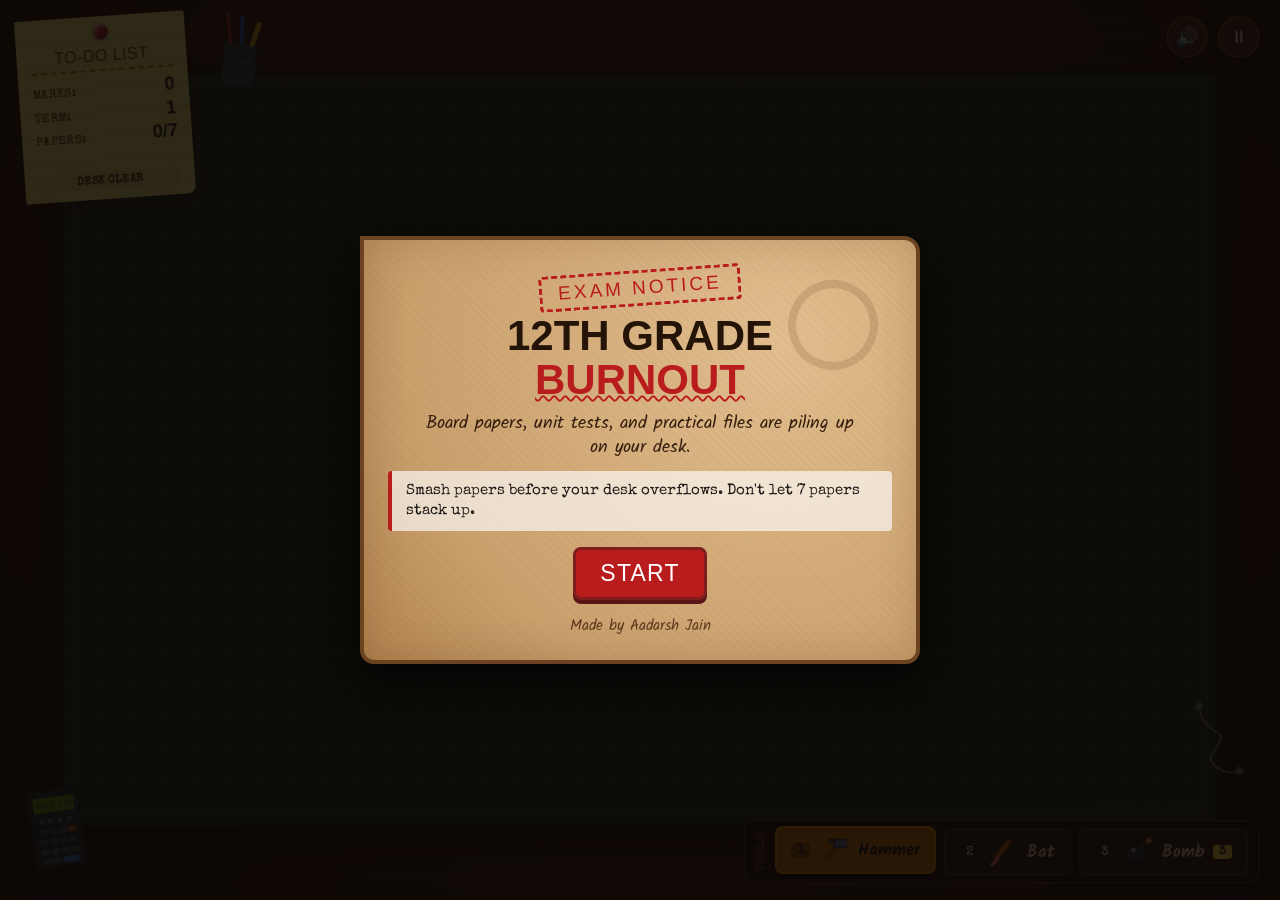
<file: index.html>
<!DOCTYPE html>
<html lang="en">
<head>
  <meta charset="utf-8">
  <meta name="viewport" content="width=device-width, initial-scale=1, viewport-fit=cover, user-scalable=no">
  <title>BURNOUT</title>
  <link rel="preconnect" href="https://fonts.googleapis.com">
  <link rel="preconnect" href="https://fonts.gstatic.com" crossorigin>
  <link href="https://fonts.googleapis.com/css2?family=Kalam:wght@400;700&family=Permanent+Marker&family=Special+Elite&display=swap" rel="stylesheet">
  <link rel="icon" type="image/svg+xml" href="favicon.svg">
  <link rel="alternate icon" href="data:image/svg+xml,<svg xmlns=%22http://www.w3.org/2000/svg%22 viewBox=%220 0 100 100%22><text y=%22.9em%22 font-size=%2290%22>🐀</text></svg>">
  <link rel="stylesheet" href="css/base.css">
  <link rel="stylesheet" href="css/game.css">
  <link rel="stylesheet" href="css/ui.css">
  <link rel="stylesheet" href="css/animations.css">
</head>
<body>

  <div id="cursor-tool"><div id="tool-icon"></div></div>

  <div id="intro-modal" class="overlay open">
    <div class="manilla-folder">
      <div class="folder-tab">12TH BOARDS</div>
      <div class="folder-content">
        <div class="coffee-stain"></div>
        <div class="folder-stamp-red">EXAM NOTICE</div>
        <h2>12TH GRADE<br><span>BURNOUT</span></h2>
        <p class="tagline">
          Board papers, unit tests, and practical files are piling up on your desk.
        </p>
        <p class="folder-directive">
          Smash papers before your desk overflows. Don't let 7 papers stack up.
        </p>
        <div class="stamp-action">
          <button id="btn-start-game" class="stamp-btn">START</button>
        </div>
        <div class="creator-credit">Made by Aadarsh Jain</div>
      </div>
    </div>
  </div>

  <div id="pause-modal" class="overlay">
    <div class="manilla-folder">
      <div class="folder-tab">RECESS</div>
      <div class="folder-content">
        <div class="folder-stamp-blue">PAUSED</div>
        <h2>STUDY SESSION <span>PAUSED</span></h2>
        <p class="tagline">Desk is on pause. Press P or Esc to resume.</p>
        <div class="stamp-action-row">
          <button id="btn-resume" class="stamp-btn stamp-sm">RESUME</button>
          <button id="btn-pause-restart" class="stamp-btn stamp-sm stamp-sub">RESTART</button>
          <button id="btn-pause-menu" class="stamp-btn stamp-sm stamp-sub">MENU</button>
        </div>
      </div>
    </div>
  </div>

  <div id="gameover-modal" class="overlay">
    <div class="manilla-folder">
      <div class="folder-tab">REPORT CARD</div>
      <div class="folder-content">
        <div id="go-stamp" class="folder-stamp-red">FAILED</div>
        <h2 id="go-title">DESK <span>OVERFLOW</span></h2>
        
        <div class="stats-box">
          <div>
            <span class="label">MARKS</span>
            <div id="go-score" class="val val-red">0</div>
          </div>
          <div>
            <span class="label">TERM</span>
            <div id="go-wave" class="val val-yellow">1</div>
          </div>
          <div>
            <span class="label">SMASHED</span>
            <div id="go-smashed" class="val">0</div>
          </div>
          <div>
            <span class="label">MAX COMBO</span>
            <div id="go-combo" class="val val-blue">x1</div>
          </div>
        </div>

        <div class="stamp-action-row" style="margin-top: 18px;">
          <button id="btn-restart" class="stamp-btn stamp-sm">TRY AGAIN</button>
          <button id="btn-go-menu" class="stamp-btn stamp-sm stamp-sub">MENU</button>
        </div>

        <div class="creator-credit">Made by Aadarsh Jain</div>
      </div>
    </div>
  </div>

  <main id="desk">
    <div class="desk-decor decor-penstand">
      <svg viewBox="0 0 70 90" width="60" height="75">
        <rect x="15" y="35" width="40" height="52" rx="4" fill="#334155" stroke="#1e293b" stroke-width="2"/>
        <line x1="22" y1="35" x2="16" y2="6" stroke="#dc2626" stroke-width="4" stroke-linecap="round"/>
        <polygon points="16,6 14,0 18,2" fill="#f87171"/>
        <line x1="35" y1="35" x2="33" y2="4" stroke="#2563eb" stroke-width="4.5" stroke-linecap="round"/>
        <line x1="48" y1="35" x2="54" y2="10" stroke="#facc15" stroke-width="6" stroke-linecap="round"/>
        <rect x="20" y="55" width="30" height="4" rx="2" fill="#475569"/>
      </svg>
    </div>

    <div class="desk-decor decor-calculator">
      <svg viewBox="0 0 65 95" width="55" height="80">
        <rect x="2" y="2" width="61" height="91" rx="6" fill="#1e293b" stroke="#0f172a" stroke-width="2"/>
        <rect x="8" y="10" width="49" height="18" rx="2" fill="#84cc16" opacity="0.85"/>
        <text x="12" y="23" font-family="monospace" font-size="9" fill="#14532d">Math ERROR</text>
        <circle cx="16" cy="38" r="3" fill="#64748b"/>
        <circle cx="26" cy="38" r="3" fill="#64748b"/>
        <circle cx="38" cy="38" r="3" fill="#64748b"/>
        <circle cx="49" cy="38" r="3" fill="#64748b"/>
        <rect x="11" y="47" width="9" height="7" rx="1.5" fill="#475569"/>
        <rect x="23" y="47" width="9" height="7" rx="1.5" fill="#475569"/>
        <rect x="35" y="47" width="9" height="7" rx="1.5" fill="#475569"/>
        <rect x="46" y="47" width="9" height="7" rx="1.5" fill="#ea580c"/>
        <rect x="11" y="59" width="9" height="7" rx="1.5" fill="#475569"/>
        <rect x="23" y="59" width="9" height="7" rx="1.5" fill="#475569"/>
        <rect x="35" y="59" width="9" height="7" rx="1.5" fill="#475569"/>
        <rect x="46" y="59" width="9" height="7" rx="1.5" fill="#475569"/>
        <rect x="11" y="71" width="9" height="7" rx="1.5" fill="#475569"/>
        <rect x="23" y="71" width="9" height="7" rx="1.5" fill="#475569"/>
        <rect x="35" y="71" width="9" height="7" rx="1.5" fill="#475569"/>
        <rect x="46" y="71" width="9" height="7" rx="1.5" fill="#475569"/>
        <rect x="11" y="82" width="21" height="7" rx="1.5" fill="#475569"/>
        <rect x="35" y="82" width="20" height="7" rx="1.5" fill="#3b82f6"/>
      </svg>
    </div>

    <div class="desk-decor decor-earphones">
      <svg viewBox="0 0 90 90" width="80" height="80" fill="none" stroke="#e2e8f0" stroke-width="1.8" opacity="0.6">
        <path d="M15 15 C 30 50, 60 20, 45 60 C 40 75, 70 80, 80 70"/>
        <circle cx="15" cy="15" r="4" fill="#cbd5e1" stroke="#94a3b8"/>
        <circle cx="80" cy="70" r="4" fill="#cbd5e1" stroke="#94a3b8"/>
      </svg>
    </div>

    <div id="sticky-memo">
      <div class="pushpin"></div>
      <div class="memo-tape"></div>
      <div class="memo-header">TO-DO LIST</div>
      <div class="memo-row"><span class="memo-lbl">MARKS:</span> <b id="hud-pts">0</b></div>
      <div class="memo-row"><span class="memo-lbl">TERM:</span> <b id="hud-wave">1</b></div>
      <div class="memo-row"><span class="memo-lbl">PAPERS:</span> <b id="clutter-count">0/7</b></div>
      <div id="clutter-tally" class="memo-tally"></div>
      <div id="clutter-warning" class="memo-status">DESK CLEAR</div>
    </div>

    <div id="combo-hud">
      <div id="combo-text">COMBO x1</div>
    </div>

    <div id="desk-controls">
      <button id="btn-audio-mute" class="desk-token" title="Toggle Sound">🔊</button>
      <button id="btn-pause" class="desk-token" title="Pause Game">⏸</button>
    </div>

    <div id="arena">
      <div id="flash"></div>
      <div id="debris-layer"></div>
      <div id="wave-announcer">
        <h3 id="wa-title">TERM 1</h3>
        <p id="wa-desc">SURPRISE UNIT TESTS</p>
      </div>
      <div class="blotter-mat-watermark">CLASS OF 2026</div>
    </div>

    <div id="weapon-tray">
      <div class="tray-label">TOOLS</div>
      <div class="tray-tools">
        <button class="tray-tool active" data-w="hammer" title="Hammer [1]">
          <span class="tool-key">1</span>
          <svg class="tool-illu" viewBox="0 0 36 36" width="32" height="32" fill="none" stroke="currentColor" stroke-linecap="round" stroke-linejoin="round">
            <line x1="22" y1="14" x2="9" y2="29" stroke="#b45309" stroke-width="4.5"/>
            <rect x="18" y="6" width="14" height="9" rx="2" fill="#64748b" stroke="#334155" stroke-width="2"/>
            <polygon points="18,7 13,5 13,10" fill="#475569"/>
          </svg>
          <span class="tool-name">Hammer</span>
        </button>

        <button class="tray-tool" data-w="bat" title="Bat [2]">
          <span class="tool-key">2</span>
          <svg class="tool-illu" viewBox="0 0 36 36" width="32" height="32" fill="none" stroke="currentColor" stroke-linecap="round" stroke-linejoin="round">
            <path d="M28 6 L12 26 L8 24 L24 4 Z" fill="#d97706" stroke="#92400e" stroke-width="2"/>
            <line x1="12" y1="26" x2="7" y2="31" stroke="#f87171" stroke-width="4"/>
            <circle cx="6" cy="32" r="1.5" fill="#ef4444"/>
          </svg>
          <span class="tool-name">Bat</span>
        </button>

        <button class="tray-tool" data-w="bomb" title="Bomb [3]">
          <span class="tool-key">3</span>
          <svg class="tool-illu" viewBox="0 0 36 36" width="32" height="32" fill="none" stroke="currentColor" stroke-linecap="round" stroke-linejoin="round">
            <circle cx="16" cy="20" r="11" fill="#1e293b" stroke="#0f172a" stroke-width="2"/>
            <circle cx="13" cy="16" r="2.5" fill="#fff" opacity="0.5"/>
            <path d="M22 12 C 24 8, 28 8, 30 5" stroke="#78350f" stroke-width="2.5"/>
            <circle cx="30" cy="5" r="2.5" fill="#f59e0b"/>
            <line x1="30" y1="3" x2="32" y2="1" stroke="#ef4444" stroke-width="2"/>
          </svg>
          <span class="tool-name">Bomb</span>
          <span id="hud-bombs" class="tray-tape-badge">3</span>
        </button>
      </div>
    </div>
  </main>

  <script src="js/config.js"></script>
  <script src="js/audio.js"></script>
  <script src="js/state.js"></script>
  <script src="js/fx.js"></script>
  <script src="js/spawner.js"></script>
  <script src="js/combat.js"></script>
  <script src="js/ui.js"></script>
  <script src="js/main.js"></script>
</body>
</html>
</file>
<file: css/base.css>
:root {
  --desk-wood: #26160d;
  --blotter-bg: #1c2b22;
  --blotter-border: #0f1913;
  --paper-cream: #faf6ee;
  --paper-yellow: #fef9c3;
  --paper-blue: #e0f2fe;
  --paper-white: #fdfbf7;
  --ink: #1c1917;
  --red-stamp: #b91c1c;
  --blue-pen: #1d4ed8;
  --pencil: #44403c;
  --font-hand: "Kalam", cursive, sans-serif;
  --font-type: "Special Elite", monospace, sans-serif;
  --font-marker: "Permanent Marker", cursive, sans-serif;
}

* {
  box-sizing: border-box;
  -webkit-tap-highlight-color: transparent;
}

html, body {
  width: 100%;
  height: 100%;
  margin: 0;
  padding: 0;
  overflow: hidden;
  background: var(--desk-wood);
  color: var(--ink);
  font-family: var(--font-hand);
  font-size: 18px;
  user-select: none;
  -webkit-user-select: none;
  touch-action: manipulation;
}

#desk {
  position: relative;
  width: 100vw;
  height: 100vh;
  overflow: hidden;
  display: flex;
  align-items: center;
  justify-content: center;
  background-color: var(--desk-wood);
  background-image:
    repeating-linear-gradient(0deg, rgba(255, 255, 255, 0.015) 0px, rgba(255, 255, 255, 0.015) 1px, transparent 1px, transparent 20px),
    radial-gradient(circle at 50% 40%, #4a2d1d 0%, #2c170d 60%, #120703 100%);
  transform: translateZ(0);
}

.desk-decor {
  position: absolute;
  pointer-events: none;
  z-index: 2;
  opacity: 0.85;
}

.decor-penstand {
  top: 14px;
  left: 210px;
  transform: rotate(6deg);
}

.decor-calculator {
  bottom: 22px;
  left: 30px;
  transform: rotate(-8deg);
}

.decor-earphones {
  bottom: 110px;
  right: 25px;
  transform: rotate(18deg);
}

#cursor-tool {
  position: fixed;
  top: 0;
  left: 0;
  width: 64px;
  height: 64px;
  pointer-events: none;
  z-index: 9999;
  transform-origin: 20px 20px;
  display: none;
  will-change: transform;
  transform: translate3d(-100px, -100px, 0);
}

#tool-icon {
  width: 100%;
  height: 100%;
  display: flex;
  align-items: center;
  justify-content: center;
  will-change: transform;
}

#tool-icon svg {
  width: 58px;
  height: 58px;
}

#cursor-tool.swing-hammer #tool-icon {
  animation: hammer-strike 0.14s cubic-bezier(0.12, 0.9, 0.3, 1.2);
}

#cursor-tool.swing-bat #tool-icon {
  animation: bat-swoosh 0.14s cubic-bezier(0.12, 0.9, 0.3, 1.2);
}

#cursor-tool.swing-bomb #tool-icon {
  animation: bomb-fuse 0.14s ease-out;
}

@media (max-width: 768px) {
  .decor-penstand,
  .decor-calculator,
  .decor-earphones {
    display: none;
  }
}
</file>
<file: css/game.css>
#arena {
  width: min(94vw, 1160px);
  height: min(84vh, 760px);
  position: relative;
  border: 4px solid var(--blotter-border);
  border-radius: 12px;
  overflow: hidden;
  cursor: none;
  background-color: var(--blotter-bg);
  background-image:
    linear-gradient(rgba(255, 255, 255, 0.03) 1px, transparent 1px),
    linear-gradient(90deg, rgba(255, 255, 255, 0.03) 1px, transparent 1px);
  background-size: 32px 32px;
  box-shadow: 0 14px 34px rgba(0, 0, 0, 0.65);
  contain: layout paint;
  transform: translateZ(0);
}

#arena::before {
  content: "";
  position: absolute;
  inset: 8px;
  border: 1px dashed rgba(255, 215, 0, 0.2);
  border-radius: 8px;
  pointer-events: none;
  z-index: 1;
}

#debris-layer {
  position: absolute;
  inset: 0;
  pointer-events: none;
  z-index: 2;
}

.desk-dent {
  position: absolute;
  width: 48px;
  height: 48px;
  background: radial-gradient(circle, rgba(0, 0, 0, 0.45) 0%, transparent 70%);
  border-radius: 50%;
  pointer-events: none;
  transform: translate(-50%, -50%);
  transition: opacity 1s ease-out;
}

.desk-scorch {
  position: absolute;
  width: 140px;
  height: 140px;
  background: radial-gradient(circle, rgba(20, 10, 5, 0.55) 0%, rgba(185, 28, 28, 0.25) 45%, transparent 70%);
  border-radius: 50%;
  pointer-events: none;
  transform: translate(-50%, -50%);
  transition: opacity 1.2s ease-out;
}

.blotter-mat-watermark {
  position: absolute;
  bottom: 10px;
  right: 16px;
  font-family: var(--font-type);
  font-size: 11px;
  letter-spacing: 2px;
  color: rgba(255, 255, 255, 0.09);
  pointer-events: none;
  z-index: 1;
}

#flash {
  position: absolute;
  inset: 0;
  background: #fef08a;
  opacity: 0;
  pointer-events: none;
  transition: opacity 0.12s ease-out;
  z-index: 30;
}

.t {
  position: absolute;
  border-radius: 2px;
  cursor: none;
  z-index: 5;
  will-change: transform;
  transform: rotate(var(--rot, 0deg));
  animation: card-pop 0.18s cubic-bezier(0.175, 0.885, 0.32, 1.275);
  display: flex;
  flex-direction: column;
  justify-content: space-between;
}

.t:hover {
  transform: rotate(var(--rot, 0deg)) translateY(-2px);
}

.t:active {
  transform: rotate(var(--rot, 0deg)) translateY(2px);
}

.t.paper-notebook {
  width: 180px;
  min-height: 195px;
  background: #faf7ed;
  background-image: repeating-linear-gradient(transparent, transparent 19px, #bfdbfe 19px, #bfdbfe 20px);
  border: 1px solid #d6d3c9;
  border-left: 18px solid #f87171;
  padding: 8px 10px 8px 12px;
  box-shadow: 3px 5px 12px rgba(0, 0, 0, 0.35);
}

.t.paper-notebook::before {
  content: "";
  position: absolute;
  left: -13px;
  top: 10px;
  bottom: 10px;
  width: 7px;
  background-image: radial-gradient(circle, #26160d 3px, transparent 4px);
  background-size: 7px 18px;
}

.t.paper-exam {
  width: 195px;
  min-height: 165px;
  background: #fdfbf7;
  border: 2px solid #292524;
  padding: 10px 12px;
  box-shadow: 4px 6px 14px rgba(0, 0, 0, 0.4);
}

.t.paper-exam .card-top-tag {
  font-family: var(--font-type);
  font-size: 10px;
  color: #57534e;
  border-bottom: 1px solid #78716c;
  padding-bottom: 2px;
  margin-bottom: 4px;
  text-align: left;
}

.t.paper-tuition {
  width: 200px;
  min-height: 155px;
  background: #faf4e6;
  border: 1.5px solid #78350f;
  padding: 10px 12px;
  box-shadow: 4px 5px 12px rgba(0, 0, 0, 0.38);
  background-image: repeating-linear-gradient(0deg, transparent, transparent 15px, rgba(120, 53, 15, 0.06) 15px, rgba(120, 53, 15, 0.06) 16px);
}

.t.paper-sticky {
  width: 160px;
  min-height: 155px;
  background: #fef9c3;
  border: 1px solid #fde047;
  padding: 14px 10px 8px;
  box-shadow: 3px 4px 10px rgba(0, 0, 0, 0.32);
}

.t.paper-sticky::before {
  content: "";
  position: absolute;
  top: -8px;
  left: 30%;
  width: 40%;
  height: 14px;
  background: rgba(254, 240, 138, 0.55);
  border: 1px solid rgba(202, 138, 4, 0.3);
  transform: rotate(-2deg);
}

.t.paper-attendance {
  width: 185px;
  min-height: 165px;
  background: #fff1f2;
  border: 1.5px dashed #e11d48;
  padding: 8px 10px;
  box-shadow: 3px 5px 14px rgba(0, 0, 0, 0.36);
  clip-path: polygon(0 0, 100% 0, 100% 86%, 86% 100%, 0 100%);
}

.t.paper-syllabus {
  width: 188px;
  min-height: 175px;
  background: #f8fafc;
  border: 1.5px solid #64748b;
  padding: 8px 10px;
  box-shadow: 3px 5px 12px rgba(0, 0, 0, 0.35);
}

.t.paper-syllabus::before {
  content: "";
  position: absolute;
  top: 6px;
  left: 6px;
  width: 12px;
  height: 3px;
  background: #94a3b8;
  transform: rotate(-20deg);
}

.t.paper-syllabus .card-name {
  background: rgba(250, 204, 21, 0.7);
  padding: 1px 4px;
  border-radius: 2px;
}

.card-top-row {
  display: flex;
  justify-content: space-between;
  align-items: center;
  width: 100%;
}

.card-stamp {
  font-family: var(--font-marker);
  font-size: 13px;
  letter-spacing: 1px;
  color: var(--red-stamp);
  border: 2px solid var(--red-stamp);
  border-radius: 3px;
  padding: 1px 6px;
  transform: rotate(-5deg);
  display: inline-block;
}

.card-doodle {
  width: 30px;
  height: 30px;
  display: flex;
  align-items: center;
  justify-content: center;
}

.card-name {
  font-family: var(--font-hand);
  font-weight: 700;
  font-size: 16px;
  line-height: 1.15;
  color: var(--ink);
  letter-spacing: -0.2px;
  margin: 4px 0 2px;
  text-align: left;
}

.card-sub {
  font-family: var(--font-type);
  font-size: 12px;
  line-height: 1.25;
  color: #44403c;
  text-align: left;
  margin-bottom: 6px;
}

.card-hp-tally {
  font-family: var(--font-marker);
  font-size: 16px;
  color: #dc2626;
  text-align: right;
  letter-spacing: 3px;
  line-height: 1;
}

.timer-bar {
  width: 100%;
  height: 4px;
  background: #fde68a;
  border-radius: 2px;
  overflow: hidden;
  margin-top: 2px;
}

.timer-fill {
  height: 100%;
  background: var(--red-stamp);
  transition: width 0.9s linear;
}

.t.boss {
  width: 255px;
  min-height: 195px;
  padding: 14px 16px;
  background: #fffbeb;
  border: 3px double #78350f;
  box-shadow: 6px 8px 24px rgba(0, 0, 0, 0.55);
  z-index: 10;
  animation: boss-entrance 0.3s cubic-bezier(0.175, 0.885, 0.32, 1.275);
}

.t.boss .card-name {
  font-family: var(--font-marker);
  font-size: 19px;
  color: #78350f;
}

.t.hit-recoil {
  animation: hit-shake 0.14s cubic-bezier(0.36, 0.07, 0.19, 0.97) both;
}

.t.dying {
  animation: card-die 0.16s ease-in forwards;
  pointer-events: none;
}

.card-damage-crack {
  position: absolute;
  inset: 0;
  pointer-events: none;
  font-family: var(--font-marker);
  font-size: 42px;
  color: #dc2626;
  display: flex;
  align-items: center;
  justify-content: center;
  opacity: 0.85;
}

.powerup {
  position: absolute;
  width: 50px;
  height: 50px;
  border-radius: 50%;
  background: #fef08a;
  border: 3px solid #ca8a04;
  box-shadow: 0 3px 8px rgba(0, 0, 0, 0.35);
  display: flex;
  align-items: center;
  justify-content: center;
  font-size: 24px;
  z-index: 8;
  cursor: pointer;
  will-change: transform;
}

.shard {
  position: absolute;
  pointer-events: none;
  will-change: transform, opacity;
  z-index: 25;
}

.shard-scrap {
  width: 14px;
  height: 9px;
  background: #faf7ed;
  border: 1px solid #cbd5e1;
}

.fl {
  position: absolute;
  font-family: var(--font-marker);
  font-weight: bold;
  pointer-events: none;
  z-index: 35;
  white-space: nowrap;
  font-size: 22px;
  color: #dc2626;
  animation: float-up-fade 0.5s ease-out forwards;
}

.ring {
  position: absolute;
  border-radius: 50%;
  pointer-events: none;
  z-index: 20;
  border: 3px solid #ef4444;
  animation: shockwave-expand 0.32s ease-out forwards;
}

#wave-announcer {
  position: absolute;
  top: 50%;
  left: 50%;
  transform: translate(-50%, -50%) scale(0.6);
  opacity: 0;
  pointer-events: none;
  text-align: center;
  z-index: 40;
  transition: transform 0.2s cubic-bezier(0.175, 0.885, 0.32, 1.275), opacity 0.2s;
}

#wave-announcer.active {
  transform: translate(-50%, -50%) scale(1);
  opacity: 1;
}

#wave-announcer h3 {
  font-family: var(--font-marker);
  font-size: clamp(36px, 7vw, 64px);
  margin: 0;
  color: #fef08a;
  text-shadow: 3px 3px 0 #78350f;
  letter-spacing: 2px;
}

#wave-announcer p {
  font-family: var(--font-hand);
  font-size: clamp(18px, 3.5vw, 28px);
  margin: 4px 0 0;
  color: #fed7aa;
  text-shadow: 2px 2px 0 #78350f;
}

.slash-fx {
  position: absolute;
  width: 44px;
  height: 44px;
  pointer-events: none;
  border-radius: 50%;
  border: 3px solid #fff;
  z-index: 26;
  animation: slash-anim 0.14s ease-out forwards;
}
</file>
<file: css/ui.css>
.overlay {
  position: fixed;
  inset: 0;
  z-index: 1000;
  background: rgba(12, 8, 5, 0.86);
  display: flex;
  align-items: center;
  justify-content: center;
  padding: 16px;
  opacity: 0;
  pointer-events: none;
  transition: opacity 0.16s ease-out;
}

.overlay.open {
  opacity: 1;
  pointer-events: auto;
}

.manilla-folder {
  width: min(560px, 92vw);
  max-height: 92vh;
  overflow-y: auto;
  background: #d8b07e;
  background-image:
    repeating-linear-gradient(45deg, rgba(0, 0, 0, 0.02) 0px, rgba(0, 0, 0, 0.02) 2px, transparent 2px, transparent 6px),
    radial-gradient(circle at 75% 25%, #e2be8e 0%, #caa06d 70%, #b28551 100%);
  border: 4px solid #6b4321;
  border-radius: 0 16px 14px 14px;
  box-shadow: 0 20px 48px rgba(0, 0, 0, 0.75), inset 0 0 40px rgba(90, 50, 15, 0.2);
  padding: 30px 24px 22px;
  text-align: center;
  position: relative;
  transform: scale(0.96);
  transition: transform 0.16s ease-out;
}

.overlay.open .manilla-folder {
  transform: scale(1);
}

.folder-tab {
  position: absolute;
  top: -30px;
  left: -4px;
  background: #caa06d;
  border: 4px solid #6b4321;
  border-bottom: none;
  border-radius: 10px 14px 0 0;
  padding: 3px 20px;
  font-family: var(--font-type);
  font-size: 13px;
  letter-spacing: 1px;
  color: #3b220d;
}

.folder-content {
  position: relative;
  z-index: 2;
}

.coffee-stain {
  position: absolute;
  top: 10px;
  right: 14px;
  width: 90px;
  height: 90px;
  border-radius: 50%;
  border: 8px solid rgba(95, 50, 18, 0.16);
  pointer-events: none;
  transform: rotate(24deg);
}

.folder-stamp-red {
  display: inline-block;
  border: 3px dashed #b91c1c;
  color: #b91c1c;
  padding: 4px 16px;
  font-family: var(--font-marker);
  font-size: 19px;
  letter-spacing: 3px;
  transform: rotate(-4deg);
  border-radius: 4px;
  margin-bottom: 8px;
}

.folder-stamp-blue {
  display: inline-block;
  border: 3px dashed #1d4ed8;
  color: #1d4ed8;
  padding: 4px 16px;
  font-family: var(--font-marker);
  font-size: 19px;
  letter-spacing: 3px;
  transform: rotate(3deg);
  border-radius: 4px;
  margin-bottom: 8px;
}

.manilla-folder h2 {
  font-family: var(--font-marker);
  font-size: clamp(26px, 5.5vw, 42px);
  margin: 0 0 10px;
  line-height: 1.05;
  color: #241407;
}

.manilla-folder h2 span {
  color: #b91c1c;
  text-decoration: underline wavy #b91c1c 2px;
}

.tagline {
  margin: 6px auto 10px;
  max-width: 440px;
  font-size: 18px;
  line-height: 1.35;
  color: #351e0e;
}

.folder-directive {
  margin: 10px auto 16px;
  padding: 10px 14px;
  background: rgba(255, 255, 255, 0.65);
  border-left: 4px solid #b91c1c;
  border-radius: 4px;
  font-family: var(--font-type);
  font-size: 15px;
  color: #1c1917;
  text-align: left;
  line-height: 1.35;
}

.stamp-action {
  margin-top: 16px;
}

.stamp-action-row {
  margin-top: 16px;
  display: flex;
  gap: 10px;
  justify-content: center;
  flex-wrap: wrap;
}

.stamp-btn {
  font: inherit;
  font-family: var(--font-marker);
  font-size: clamp(18px, 4vw, 23px);
  background: #b91c1c;
  color: #fff;
  border: 3px solid #7f1d1d;
  border-radius: 8px;
  padding: 10px 24px;
  box-shadow: 0 4px 0 #581515;
  cursor: pointer;
  letter-spacing: 1.2px;
  transition: transform 0.06s, background 0.08s;
}

.stamp-btn:hover {
  background: #dc2626;
  transform: translateY(-2px);
}

.stamp-btn:active {
  transform: translateY(3px);
}

.stamp-btn.stamp-sm {
  font-size: 16px;
  padding: 7px 16px;
}

.stamp-btn.stamp-sub {
  background: #475569;
  border-color: #334155;
  box-shadow: 0 4px 0 #1e293b;
}

.stamp-btn.stamp-sub:hover {
  background: #64748b;
}

.stats-box {
  display: grid;
  grid-template-columns: repeat(4, 1fr);
  gap: 8px;
  background: rgba(255, 255, 255, 0.6);
  border: 2px dashed #6b4321;
  border-radius: 8px;
  padding: 12px 8px;
  margin: 14px 0;
}

.stats-box .label {
  display: block;
  font-family: var(--font-type);
  font-size: 12px;
  font-weight: bold;
  color: #583313;
  letter-spacing: 0.5px;
}

.stats-box .val {
  font-family: var(--font-marker);
  font-size: 26px;
  line-height: 1.1;
  color: #1c1917;
}

.val-red { color: #b91c1c !important; }
.val-yellow { color: #d97706 !important; }
.val-blue { color: #1d4ed8 !important; }

.creator-credit {
  margin-top: 14px;
  font-family: var(--font-hand);
  font-size: 15px;
  color: #4a280e;
  opacity: 0.85;
}

#sticky-memo {
  position: absolute;
  top: 16px;
  left: 20px;
  z-index: 50;
  width: 170px;
  background: #fef08a;
  background-image: repeating-linear-gradient(transparent, transparent 23px, rgba(0, 0, 0, 0.05) 23px, rgba(0, 0, 0, 0.05) 24px);
  border-radius: 2px 2px 8px 2px;
  padding: 14px 14px 10px;
  box-shadow: 2px 4px 12px rgba(0, 0, 0, 0.4);
  transform: rotate(-4deg);
  will-change: transform;
}

#sticky-memo.tremble {
  animation: memo-shake 0.2s ease-in-out infinite alternate;
}

.pushpin {
  width: 15px;
  height: 15px;
  background: #dc2626;
  border-radius: 50%;
  margin: -6px auto 8px;
  box-shadow: 0 2px 4px rgba(0, 0, 0, 0.4), inset -2px -2px 3px rgba(0, 0, 0, 0.4), inset 2px 2px 3px rgba(255, 255, 255, 0.7);
}

.memo-header {
  font-family: var(--font-marker);
  font-size: 16px;
  color: #713f12;
  text-align: center;
  border-bottom: 2px dashed #ca8a04;
  padding-bottom: 4px;
  margin-bottom: 6px;
  letter-spacing: 0.5px;
}

.memo-row {
  display: flex;
  justify-content: space-between;
  align-items: baseline;
  font-size: 15px;
  line-height: 1.3;
  color: #422006;
}

.memo-lbl {
  font-family: var(--font-type);
  font-size: 12px;
  letter-spacing: 0.3px;
}

.memo-row b {
  font-family: var(--font-marker);
  font-size: 18px;
  color: #1c1917;
}

.memo-tally {
  font-family: var(--font-marker);
  font-size: 15px;
  color: #dc2626;
  text-align: center;
  min-height: 20px;
  letter-spacing: 2px;
}

.memo-status {
  margin-top: 4px;
  text-align: center;
  font-family: var(--font-type);
  font-size: 11px;
  font-weight: bold;
  padding: 3px 4px;
  border-radius: 3px;
  background: rgba(0, 0, 0, 0.06);
  color: #422006;
  letter-spacing: 0.5px;
}

.memo-status.danger {
  background: #ef4444;
  color: #fff;
  animation: pulse-danger 0.4s ease-in-out infinite alternate;
}

#combo-hud {
  position: absolute;
  top: 90px;
  right: 22px;
  z-index: 50;
  pointer-events: none;
  display: none;
}

#combo-hud.active {
  display: block;
}

#combo-text {
  font-family: var(--font-marker);
  font-size: 28px;
  color: #dc2626;
  text-shadow: 2px 2px 0 #fff, 0 3px 6px rgba(0, 0, 0, 0.5);
  transform: rotate(6deg);
  animation: combo-wobble 0.2s ease-in-out;
}

#desk-controls {
  position: absolute;
  top: 16px;
  right: 20px;
  z-index: 50;
  display: flex;
  gap: 10px;
}

.desk-token {
  width: 42px;
  height: 42px;
  border-radius: 50%;
  background: #3e2618;
  border: 2px solid #633e24;
  box-shadow: 0 3px 6px rgba(0, 0, 0, 0.45);
  font-size: 18px;
  color: #ebd3be;
  cursor: pointer;
  display: flex;
  align-items: center;
  justify-content: center;
  transition: transform 0.06s;
}

.desk-token:hover {
  background: #523320;
  transform: translateY(-2px);
}

.desk-token:active {
  transform: translateY(2px);
}

#weapon-tray {
  position: absolute;
  bottom: 16px;
  right: 20px;
  z-index: 50;
  background: #180e07;
  border: 2px solid #3c2314;
  border-radius: 10px;
  box-shadow: inset 0 2px 6px rgba(0, 0, 0, 0.7);
  padding: 6px 10px;
  display: flex;
  align-items: center;
  gap: 8px;
}

.tray-label {
  font-family: var(--font-type);
  font-size: 11px;
  letter-spacing: 1px;
  color: #8c572e;
  writing-mode: vertical-lr;
  transform: rotate(180deg);
  padding: 2px 0;
}

.tray-tools {
  display: flex;
  gap: 8px;
}

.tray-tool {
  background: #2b1a10;
  border: 2px solid #4a2b18;
  border-radius: 8px;
  padding: 6px 14px;
  cursor: pointer;
  display: flex;
  align-items: center;
  gap: 8px;
  color: #e5ceb6;
  box-shadow: 0 2px 4px rgba(0, 0, 0, 0.4);
  font-family: var(--font-hand);
  font-size: 17px;
  font-weight: bold;
  position: relative;
  transition: transform 0.06s, background 0.08s;
}

.tray-tool:hover:not(.active) {
  background: #3a2316;
  border-color: #693e23;
  transform: translateY(-2px);
}

.tray-tool.active {
  background: #d97706;
  border-color: #f59e0b;
  color: #1c1917;
  transform: translateY(-2px);
}

.tool-key {
  font-family: var(--font-type);
  font-size: 13px;
  background: rgba(0, 0, 0, 0.3);
  padding: 1px 6px;
  border-radius: 4px;
}

.tool-name {
  white-space: nowrap;
}

.tray-tape-badge {
  background: #fde047;
  color: #1c1917;
  font-family: var(--font-type);
  font-size: 12px;
  padding: 1px 6px;
  border-radius: 3px;
  box-shadow: 0 1px 2px rgba(0, 0, 0, 0.3);
}

@media (max-width: 680px) {
  #sticky-memo {
    top: 8px;
    left: 8px;
    width: 140px;
    padding: 10px 8px;
  }
  .memo-header { font-size: 14px; }
  .memo-row b { font-size: 15px; }
  #weapon-tray {
    bottom: 8px;
    right: 8px;
    padding: 4px 6px;
  }
  .tray-tool {
    padding: 5px 8px;
    font-size: 14px;
    gap: 4px;
  }
  .tool-name { display: none; }
  #desk-controls {
    top: 8px;
    right: 8px;
  }
  .stats-box {
    grid-template-columns: repeat(2, 1fr);
  }
}
</file>
<file: css/animations.css>
#arena.shake-sm {
  animation: shake-anim-sm 0.12s ease-out;
}

#arena.shake-md {
  animation: shake-anim-md 0.15s ease-out;
}

#arena.shake-lg {
  animation: shake-anim-lg 0.18s ease-out;
}

#arena.shake-huge {
  animation: shake-anim-huge 0.24s ease-out;
}

@keyframes shake-anim-sm {
  0% {
    transform: translate3d(0, 0, 0);
  }

  25% {
    transform: translate3d(-3px, 2px, 0);
  }

  50% {
    transform: translate3d(3px, -2px, 0);
  }

  75% {
    transform: translate3d(-2px, 1px, 0);
  }

  100% {
    transform: translate3d(0, 0, 0);
  }
}

@keyframes shake-anim-md {
  0% {
    transform: translate3d(0, 0, 0);
  }

  25% {
    transform: translate3d(-6px, 3px, 0);
  }

  50% {
    transform: translate3d(6px, -3px, 0);
  }

  75% {
    transform: translate3d(-3px, 2px, 0);
  }

  100% {
    transform: translate3d(0, 0, 0);
  }
}

@keyframes shake-anim-lg {
  0% {
    transform: translate3d(0, 0, 0);
  }

  25% {
    transform: translate3d(-9px, 5px, 0) rotate(-0.5deg);
  }

  50% {
    transform: translate3d(9px, -5px, 0) rotate(0.5deg);
  }

  75% {
    transform: translate3d(-5px, 3px, 0);
  }

  100% {
    transform: translate3d(0, 0, 0);
  }
}

@keyframes shake-anim-huge {
  0% {
    transform: translate3d(0, 0, 0);
  }

  20% {
    transform: translate3d(-14px, 8px, 0) rotate(-1deg);
  }

  40% {
    transform: translate3d(14px, -7px, 0) rotate(1deg);
  }

  60% {
    transform: translate3d(-8px, 4px, 0);
  }

  80% {
    transform: translate3d(5px, -3px, 0);
  }

  100% {
    transform: translate3d(0, 0, 0);
  }
}

@keyframes hit-shake {
  0% {
    transform: rotate(var(--rot, 0deg)) scale(1.14, 0.86);
  }

  35% {
    transform: rotate(var(--rot, 0deg)) translate3d(-6px, 3px, 0) scale(0.96, 1.04);
  }

  70% {
    transform: rotate(var(--rot, 0deg)) translate3d(4px, -2px, 0);
  }

  100% {
    transform: rotate(var(--rot, 0deg)) scale(1, 1);
  }
}

@keyframes card-die {
  0% {
    transform: translate3d(0, 0, 0) rotate(var(--rot, 0deg)) scale(1);
    opacity: 1;
  }

  35% {
    transform: translate3d(0, -10px, 0) rotate(calc(var(--rot, 0deg) - 10deg)) scale(1.15, 0.85);
    opacity: 1;
  }

  100% {
    transform: translate3d(0, 24px, 0) rotate(calc(var(--rot, 0deg) + 30deg)) scale(0.08);
    opacity: 0;
  }
}

@keyframes card-pop {
  0% {
    transform: translate3d(0, 16px, 0) scale(0.4);
    opacity: 0;
  }

  70% {
    transform: translate3d(0, -3px, 0) scale(1.04);
    opacity: 1;
  }

  100% {
    transform: translate3d(0, 0, 0) scale(1) rotate(var(--rot, 0deg));
    opacity: 1;
  }
}

@keyframes boss-entrance {
  0% {
    transform: translate3d(0, -40px, 0) scale(1.6);
    opacity: 0;
  }

  70% {
    transform: translate3d(0, 6px, 0) scale(0.96);
    opacity: 1;
  }

  100% {
    transform: translate3d(0, 0, 0) scale(1);
    opacity: 1;
  }
}

@keyframes hammer-strike {
  0% {
    transform: rotate(0deg);
  }

  40% {
    transform: rotate(-75deg) scale(1.25);
  }

  70% {
    transform: rotate(15deg);
  }

  100% {
    transform: rotate(0deg);
  }
}

@keyframes bat-swoosh {
  0% {
    transform: rotate(-35deg);
  }

  45% {
    transform: rotate(65deg) scale(1.2);
  }

  100% {
    transform: rotate(0deg);
  }
}

@keyframes bomb-fuse {
  0% {
    transform: scale(1);
  }

  50% {
    transform: scale(1.3);
  }

  100% {
    transform: scale(1);
  }
}

@keyframes memo-shake {
  0% {
    transform: rotate(-4deg) translate3d(0, 0, 0);
  }

  100% {
    transform: rotate(-2deg) translate3d(1px, -2px, 0);
  }
}

@keyframes pulse-danger {
  0% {
    transform: scale(0.98);
  }

  100% {
    transform: scale(1.02);
  }
}

@keyframes combo-wobble {
  0% {
    transform: rotate(0deg) scale(0.8);
  }

  50% {
    transform: rotate(8deg) scale(1.3);
  }

  100% {
    transform: rotate(6deg) scale(1);
  }
}

@keyframes float-up-fade {
  0% {
    transform: translate3d(0, 0, 0) scale(0.8);
    opacity: 0;
  }

  25% {
    transform: translate3d(0, -10px, 0) scale(1.1);
    opacity: 1;
  }

  100% {
    transform: translate3d(0, -32px, 0) scale(0.95);
    opacity: 0;
  }
}

@keyframes shockwave-expand {
  0% {
    transform: translate(-50%, -50%) scale(0.1);
    opacity: 0.9;
  }

  100% {
    transform: translate(-50%, -50%) scale(2.4);
    opacity: 0;
  }
}

@keyframes slash-anim {
  0% {
    transform: translate(-50%, -50%) scale(0.4);
    opacity: 1;
  }

  100% {
    transform: translate(-50%, -50%) scale(1.3);
    opacity: 0;
  }
}
</file>
